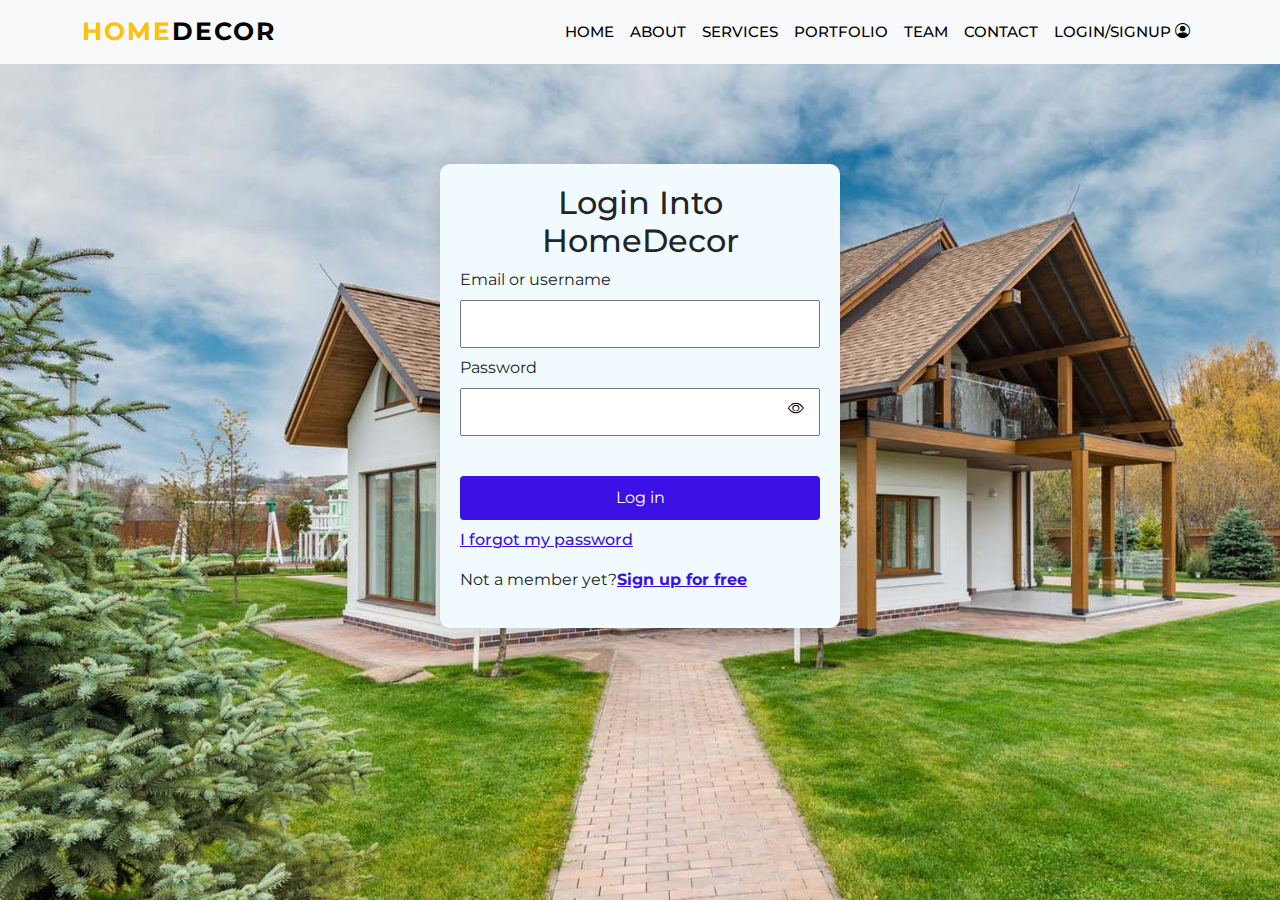
<file: login.html>
<!DOCTYPE html>
<html lang="en">

<head>
     <meta charset="UTF-8" />
     <meta name="viewport" content="width=device-width, initial-scale=1.0" />
     <title>Login Page</title>
     <link rel="icon" href="img/1.png">
     <!-- All CSS -->
     <link href="css/bootstrap.min.css" rel="stylesheet" />
     <link rel="stylesheet" href="css/style.css">
     <link rel="stylesheet" href="https://cdn.jsdelivr.net/npm/bootstrap-icons@1.7.2/font/bootstrap-icons.css" />
     <style>
          body,
          h1 {
               font-family: system-ui, -apple-system, BlinkMacSystemFont, "Segoe UI",
                    Roboto, Oxygen, Ubuntu, Cantarell, "Open Sans", "Helvetica Neue",
                    sans-serif;
               margin: 0;
               height: 100vh;
               background-image: url('img/home-1.jpg');
               background-size: cover;
               background-repeat: no-repeat;
               justify-content: center;
               align-items: center;
               margin: 0;
               overflow: hidden;
          }

          .login-form {
               max-width: 400px;
               margin: 100px auto;
               padding: 20px;
               border-radius: 10px;
               box-shadow: 0px 0px 20px rgba(0, 0, 0, 0.1);
               background-color:inherit;
          }

          .login-form input[type="text"],
          .login-form input[type="password"] {
               width: 100%;
               padding: 10px;
               margin: 8px 0;
               box-sizing: border-box;
          }

          .password-container {
               position: relative;
          }

          .toggle-password {
               position: absolute;
               top: 50%;
               right: 10px;
               transform: translateY(-50%);
               cursor: pointer;
               background: none;
               border: none;
               font-size: 16px;
          }

          .login-form input[type="submit"] {
               width: 100%;
               background-color: #3a10e5;
               color: white;
               padding: 10px;
               margin: 8px 0;
               border: none;
               border-radius: 4px;
               cursor: pointer;
               text-align: center;
               font-size: medium;
          }

          .login-form input[type="submit"]:hover {
               background-color: #3920a0;
          }

          .password-container .toggle-password {
               position: absolute;
               right: 10px;
               top: 60%;
               transform: translateY(-50%);
               cursor: pointer;
          }

          .forget {
               color: #3a10e5;
               font-weight: 500;
          }

          .signup {
               color: #3a10e5;
          }
     </style>
     <!-- Validation Code -->
     <script>
          function validateForm() {
               var username = document.getElementById("username").value;
               var password = document.getElementById("password").value;

               if (
                    username === "sadabhussain0143@gmail.com" &&
                    password === "sadab123"
               ) {
                    window.location.href = "index.html";
                    return false;
               } else {
                    alert("Invalid username or password. Please try again.");
                    return false;
               }
          }

          function togglePassword() {
               const passwordField = document.getElementById("password");
               const toggleButton = document.getElementById("togglePassword");
               const icon = toggleButton.querySelector("i");

               if (passwordField.type === "password") {
                    passwordField.type = "text";
                    icon.classList.remove("bi-eye");
                    icon.classList.add("bi-eye-slash");
               } else {
                    passwordField.type = "password";
                    icon.classList.remove("bi-eye-slash");
                    icon.classList.add("bi-eye");
               }
          }

          document.addEventListener("DOMContentLoaded", function () {
               const toggleButton = document.getElementById("togglePassword");
               toggleButton.addEventListener("click", togglePassword);
          });
     </script>
</head>

<body>
     <!-- navbar starts -->
     <nav class="navbar navbar-expand-lg navbar-light bg-light">
          <div class="container">
               <a class="navbar-brand" href="#"><span class="text-warning">Home</span>Decor</a>
               <button class="navbar-toggler" type="button" data-bs-toggle="collapse"
                    data-bs-target="#navbarSupportedContent" aria-controls="navbarSupportedContent"
                    aria-expanded="false" aria-label="Toggle navigation">
                    <span class="navbar-toggler-icon"></span>
               </button>
               <div class="collapse navbar-collapse" id="navbarSupportedContent">
                    <ul class="navbar-nav ms-auto mb-2 mb-lg-0">
                         <li class="nav-item">
                              <a class="nav-link" href="index.html">Home</a>
                         </li>
                         <li class="nav-item">
                              <a class="nav-link" href="about.html">About</a>
                         </li>
                         <li class="nav-item">
                              <a class="nav-link" href="services.html">Services</a>
                         </li>
                         <li class="nav-item">
                              <a class="nav-link" href="portfolio.html">Portfolio</a>
                         </li>
                         <li class="nav-item">
                              <a class="nav-link" href="team.html">Team</a>
                         </li>
                         <li class="nav-item">
                              <a class="nav-link" href="#contact">Contact</a>
                         </li>
                         <li class="nav-item">
                              <a class="nav-link" href="login.html">Login/SignUP
                                   <i class="bi bi-person-circle"></i>
                              </a>
                         </li>
                    </ul>
               </div>
          </div>
     </nav>
     <!-- navbar ends -->

     <!-- form starts -->
     <form class="login-form" method="post" onsubmit="return validateForm()">
          <h2 class="text-center">Login Into HomeDecor</h2>
          <label for="username">Email or username</label>
          <input type="text" id="username" name="username" required />
          <br />
          <div class="password-container">
               <label for="password">Password</label>
               <input type="password" id="password" name="password" required />
               <button type="button" class="toggle-password" id="togglePassword">
                    <i class="bi bi-eye"></i>
               </button>
          </div>
          <br />
          <input type="submit" value="Log in" />

          <p><a class="forget" href="forget.html">I forgot my password</a></p>
          <p>
               Not a member yet?<a class="signup" href="signup.html"><strong>Sign up for free</strong></a>
          </p>
     </form>
     <!-- form ends -->

     <!-- All Js -->
     <script src="js/bootstrap.bundle.min.js"></script>
</body>

</html>
</file>
<file: css/style.css>
@import url('https://fonts.googleapis.com/css2?family=Montserrat:wght@400;500;700&display=swap');

* {
	font-family: 'Montserrat', sans-serif;
}

body {
	background: #f1fbff;
}

.section-padding {
	padding: 100px 0;
}

.carousel-item {
	height: 100vh;
	min-height: 300px;
}

.carousel-caption {
	bottom: 220px;
	z-index: 2;
}

.carousel-caption h5 {
	font-size: 45px;
	text-transform: uppercase;
	letter-spacing: 2px;
	margin-top: 25px;
}

.carousel-caption p {
	width: 60%;
	margin: auto;
	font-size: 18px;
	line-height: 1.9;
}

.carousel-inner:before {
	content: '';
	position: absolute;
	width: 100%;
	height: 100%;
	top: 0;
	left: 0;
	background: rgba(0, 0, 0, 0.7);
	z-index: 1;
}

.navbar .getstarted {
	background: #106eea;
	margin-left: 30px;
	border-radius: 4px;
	font-weight: 400;
	color: #fff;
	text-decoration: none;
	padding: .5rem 1rem;
	line-height: 2.3;
}

.navbar-nav a {
	font-size: 15px;
	text-transform: uppercase;
	font-weight: 500;
}

.navbar-light .navbar-brand {
	color: #000;
	font-size: 25px;
	text-transform: uppercase;
	font-weight: bold;
	letter-spacing: 2px;
}

.navbar-light .navbar-brand:focus,
.navbar-light .navbar-brand:hover {
	color: #000;
}

.navbar-light .navbar-nav .nav-link {
	color: #000;
}

.navbar-light .navbar-nav .nav-link:focus,
.navbar-light .navbar-nav .nav-link:hover {
	color: orange;
}

.w-100 {
	height: 100vh;
}

.navbar-toggler {
	padding: 1px 5px;
	font-size: 18px;
	line-height: 0.3;
	background: #fff;
}

.portfolio .card {
	box-shadow: 15px 15px 40px rgba(0, 0, 0, 0.15);
}

.team .card {
	box-shadow: 15px 15px 40px rgba(0, 0, 0, 0.15);
}

.services .card-body i {
	font-size: 50px;
}

.team .card-body i {
	font-size: 20px;
}

.card:hover {
	cursor: pointer;
	transform: translateY(-20px);
	transition: all ease 0.9s;
	opacity: 1s;
}

@media only screen and (min-width: 768px) and (max-width: 991px) {
	.carousel-caption {
		bottom: 370px;
	}

	.carousel-caption p {
		width: 100%;
	}

	.card {
		margin-bottom: 30px;
	}

	.img-area img {
		width: 100%;
	}
}

@media only screen and (max-width: 767px) {
	.navbar-nav {
		text-align: center;
	}

	.carousel-caption {
		bottom: 125px;
	}

	.carousel-caption h5 {
		font-size: 17px;
	}

	.carousel-caption a {
		padding: 10px 15px;
		font-size: 15px;
	}

	.carousel-caption p {
		width: 100%;
		line-height: 1.6;
		font-size: 12px;
	}

	.about-text {
		padding-top: 50px;
	}

	.card {
		margin-bottom: 30px;
	}
}

.footer_Contact a,
.footer_Links a,
.footer_icons a {
	color: #ffc107;
	text-decoration: none;
}

.footer_Contact a:hover,
.footer_Links a:hover,
.footer_icons a:hover {
	color: #fff;
}

.footer_icons a {
	display: inline-block;
	width: 50px;
	height: 50px;
	line-height: 50px;
	text-align: center;
	border-radius: 50%;
	background-color: rgba(255, 193, 7, 0.2);
}

.map-container iframe {
	border: none;
	border-radius: 10px;
	box-shadow: 0 4px 8px rgba(0, 0, 0, 0.2);
}
</file>
